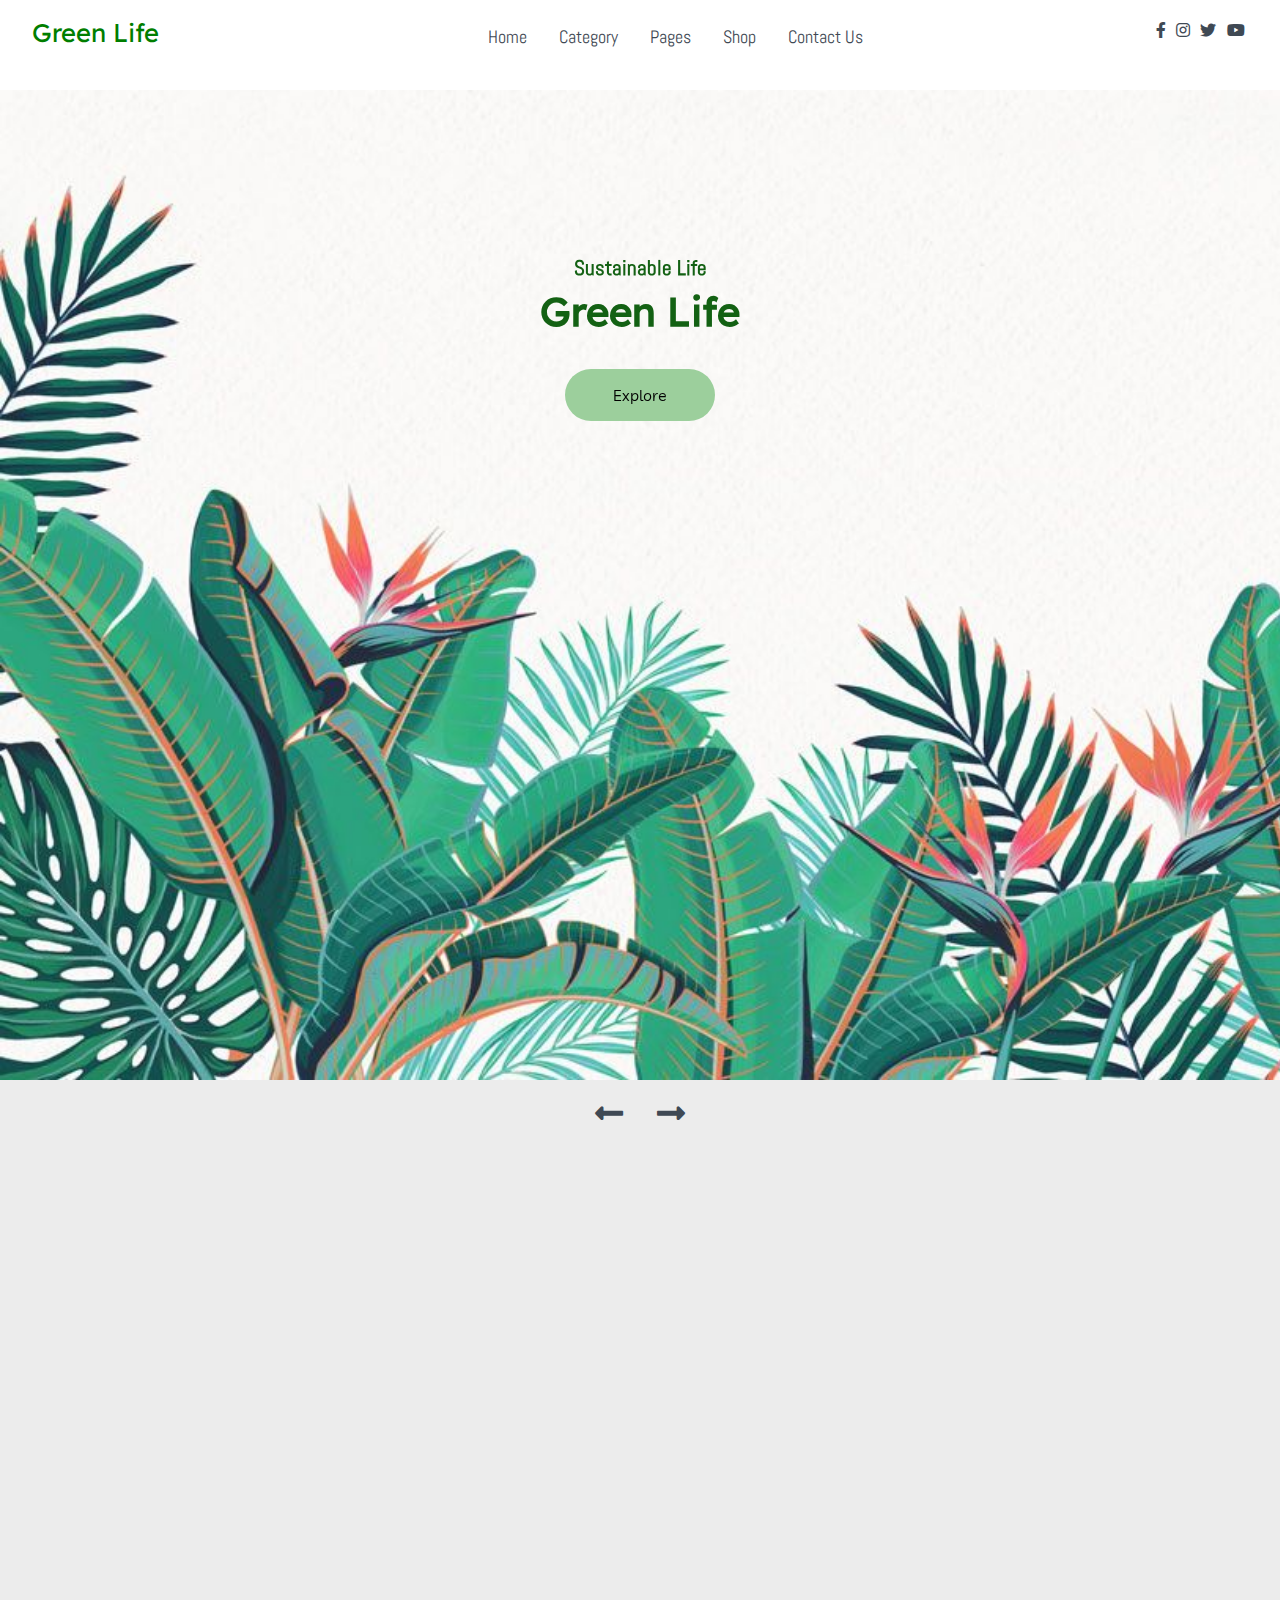
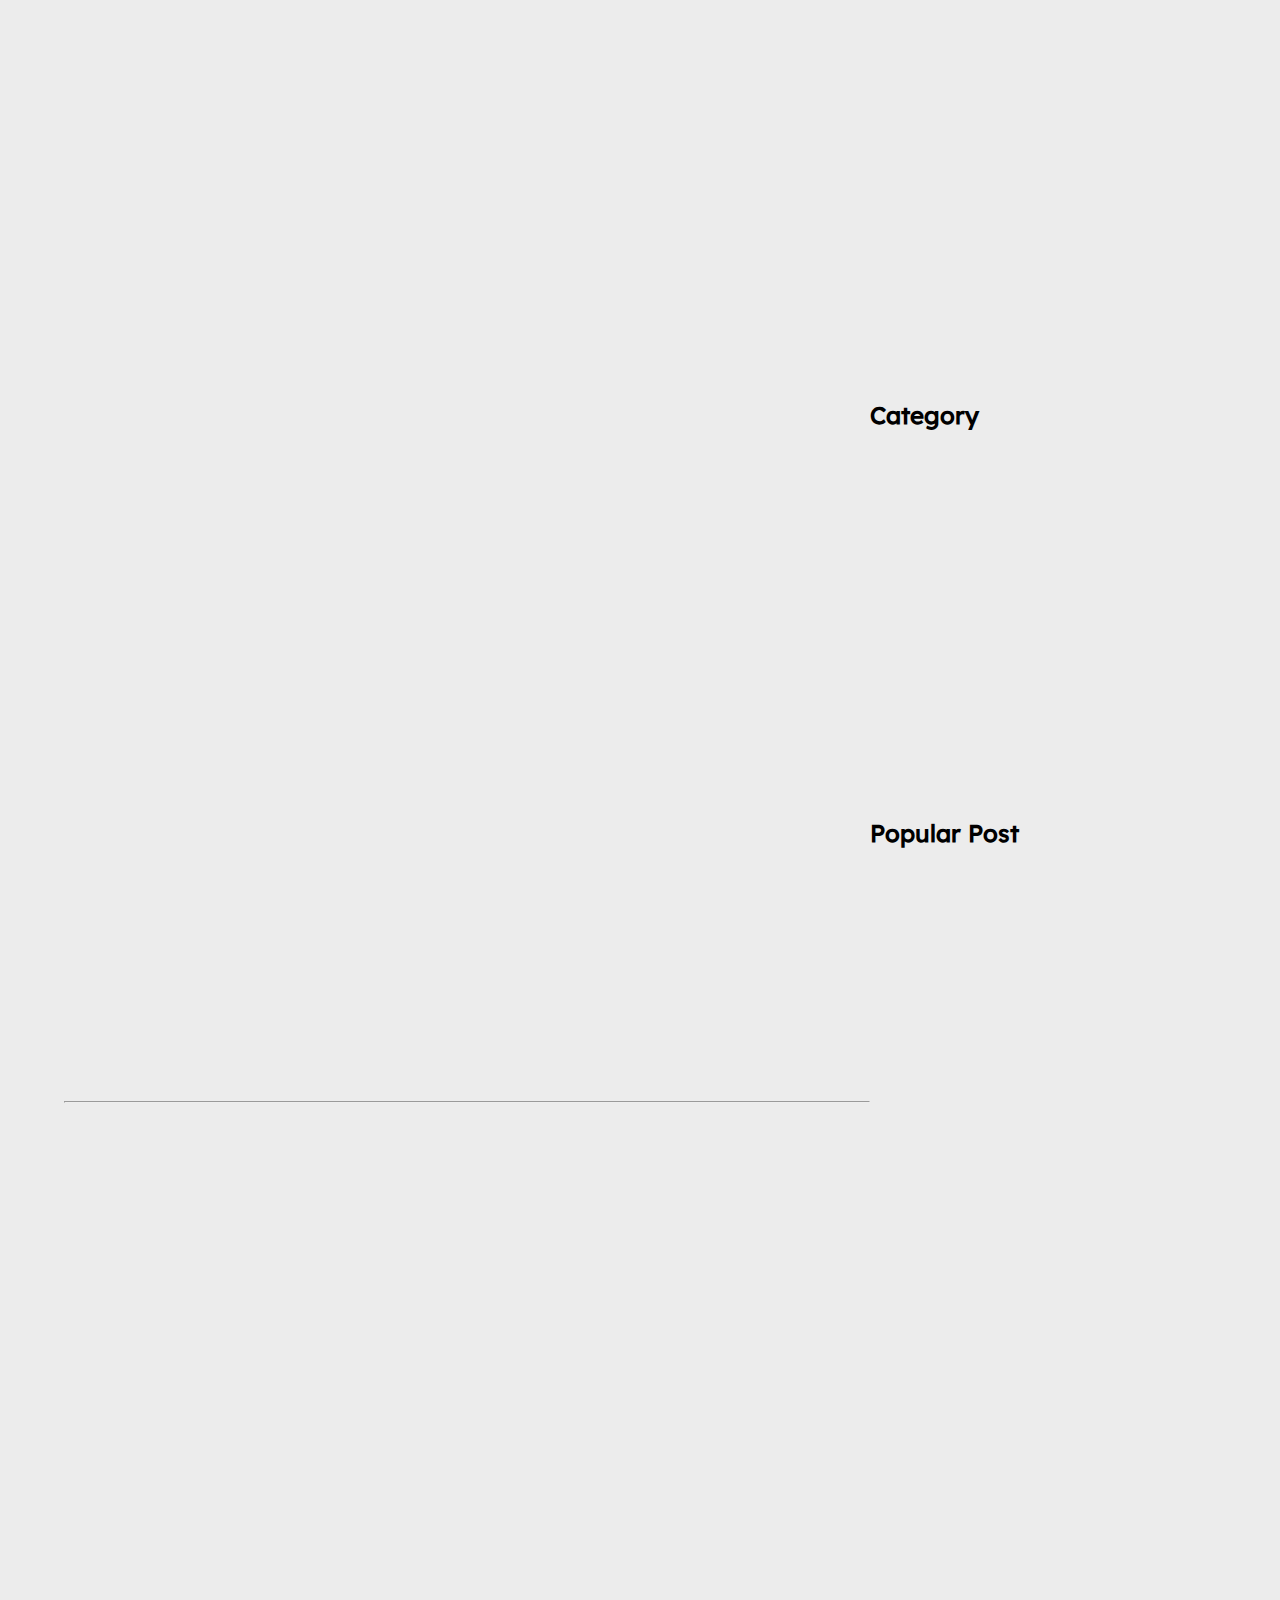
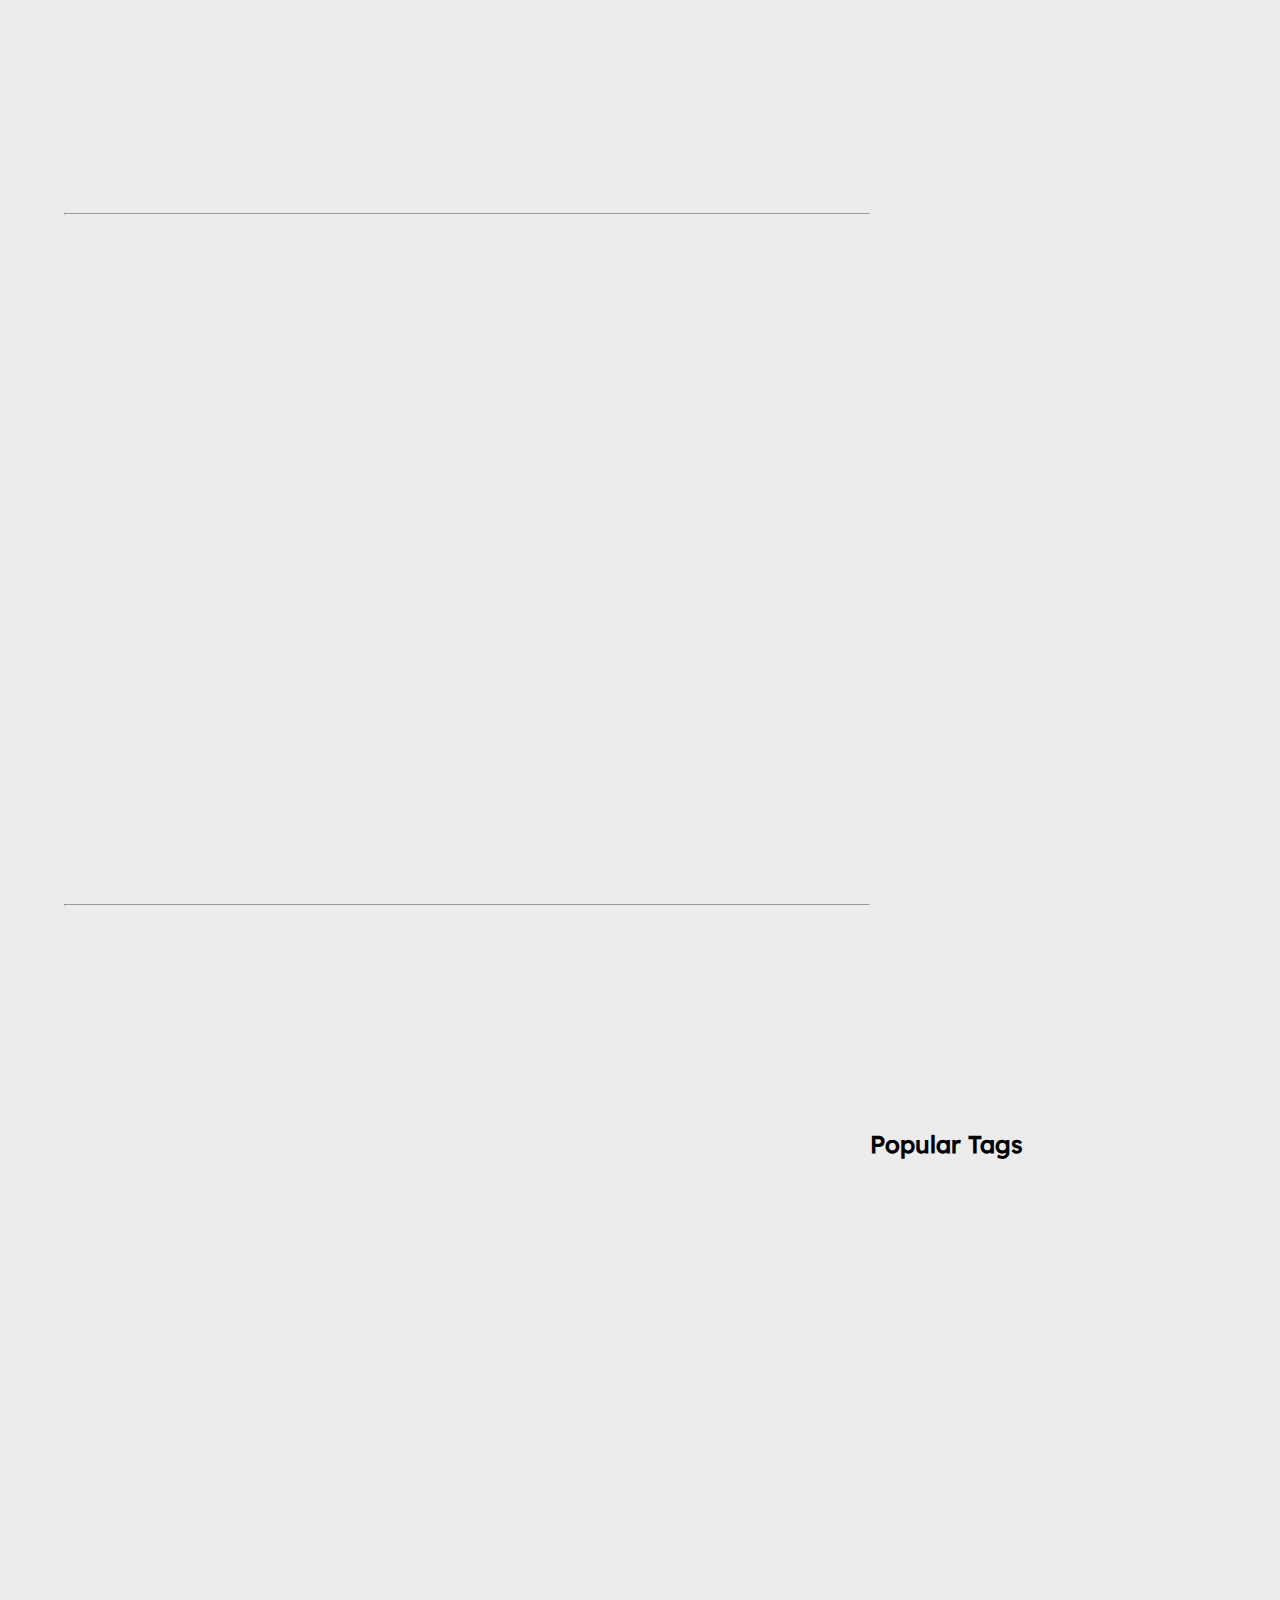
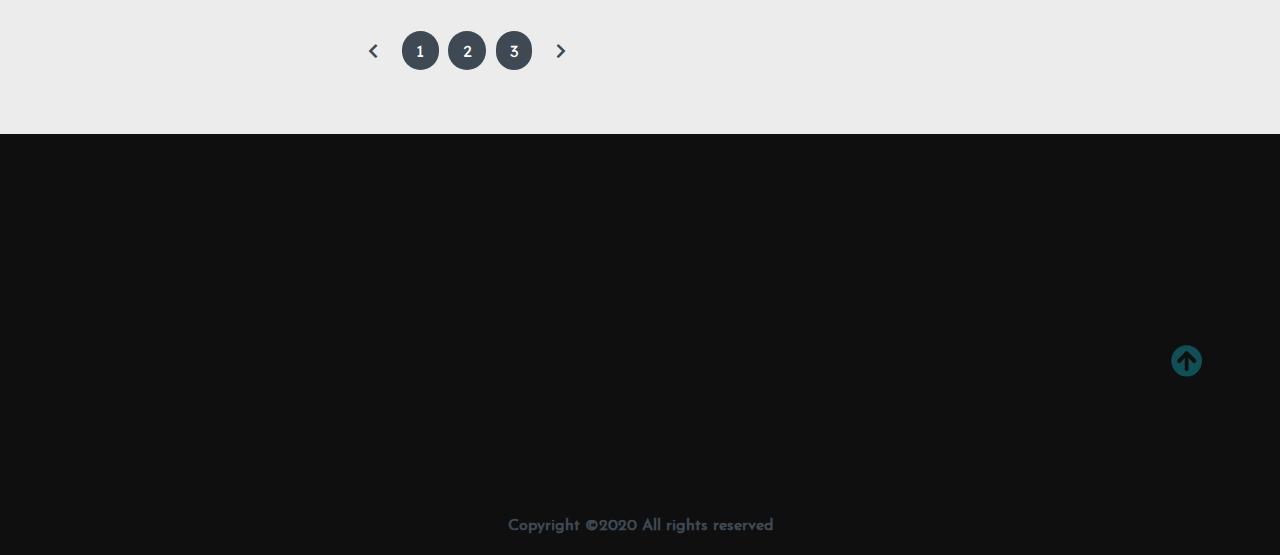
<file: index.html>
<!DOCTYPE html>
<html lang="en">

<head>
    <meta charset="UTF-8">
    <meta name="viewport" content="width=device-width, initial-scale=1.0">
    <meta http-equiv="X-UA-Compatible" content="ie=edge">
    <title>Green Life</title>

    <!-- Font Awesome Icons -->
    <link rel="stylesheet" href="./css/all.css">


    <!-- --------- Owl-Carousel ------------------->
    <link rel="stylesheet" href="./css/owl.carousel.min.css">
    <link rel="stylesheet" href="./css/owl.theme.default.min.css">

    <!-- ------------ AOS Library ------------------------- -->
    <link rel="stylesheet" href="./css/aos.css">

    <!-- Custom Style -->
    <link rel="stylesheet" href="./css/Style.css"> 

</head>

<body>

    <!-- ----------------------------  Navigation ---------------------------------------------- -->

    <nav class="nav">
        <div class="nav-menu flex-row">
            <div class="nav-brand">
                <a href="#" class="text-gray">Green Life</a>
            </div>
            <div class="toggle-collapse">
                <div class="toggle-icons">
                    <i class="fas fa-bars"></i>
                </div>
            </div>
            <div>
                <ul class="nav-items">
                    <li class="nav-link">
                        <a href="#">Home</a>
                    </li>
                    <li class="nav-link">
                        <a href="#">Category</a>
                    </li>
                    <li class="nav-link">
                        <a href="#">Pages</a>
                    </li>
                    <li class="nav-link">
                        <a href="#">Shop</a>
                    </li>
                    <li class="nav-link">
                        <a href="#">Contact Us</a>
                    </li>
                </ul>
            </div>
            <div class="social text-gray">
                <a href="#"><i class="fab fa-facebook-f"></i></a>
                <a href="#"><i class="fab fa-instagram"></i></a>
                <a href="#"><i class="fab fa-twitter"></i></a>
                <a href="#"><i class="fab fa-youtube"></i></a>
            </div>
        </div>
    </nav>

    <!-- ------------x---------------  Navigation --------------------------x-------------------->

    <!----------------------------- Main Site Section ------------------------------>

    <main>

        <!------------------------ Site Title ---------------------->

        <section class="site-title">
            <div class="site-background" data-aos="fade-up" data-aos-delay="100">
                <h3>Sustainable Life</h3>
                <h1>Green Life</h1>
                <button class="btn">Explore</button>
            </div>
        </section>

        <!------------x----------- Site Title ----------x----------->

        <!-- --------------------- Blog Carousel ----------------- -->

        <section>
            <div class="blog">
                <div class="container">
                    <div class="owl-carousel owl-theme blog-post">
                        <div class="blog-content" data-aos="fade-right" data-aos-delay="200">
                            <img src="./assets/Blog-post/Saving-the-Planet—-Living-the-Zero-Waste-Lifestyle.jpeg" alt="post-1">
                            <div class="blog-title">
                                <h3>How to start a zero waste life today ? </h3>
                                <button class="btn btn-blog">Read</button>
                                <span>2 minutes</span>
                            </div>
                        </div>
                        <div class="blog-content" data-aos="fade-in" data-aos-delay="200">
                            <img src="./assets/Blog-post/crisis.png" alt="post-1">
                            <div class="blog-title">
                                <h3>Leading environmental crisis</h3>
                                <button class="btn btn-blog">Read</button>
                                <span>2 minutes</span>
                            </div>
                        </div>
                        <div class="blog-content" data-aos="fade-left" data-aos-delay="200">
                            <img src="./assets/Blog-post/zww.jpg" alt="post-1">
                            <div class="blog-title">
                                <h3>Is sustainability affordable ?</h3>
                                <button class="btn btn-blog">Read</button>
                                <span>2 minutes</span>
                            </div>
                        </div>
                        <div class="blog-content" data-aos="fade-right" data-aos-delay="200">
                            <img src="./assets/Blog-post/zwstore.jpg" alt="post-1">
                            <div class="blog-title">
                                <h3>Top 5 zero-waste stores in India</h3>
                                <button class="btn btn-blog">Read</button>
                                <span>2 minutes</span>
                            </div>
                        </div>
                    </div>
                    <div class="owl-navigation">
                        <span class="owl-nav-prev"><i class="fas fa-long-arrow-alt-left"></i></span>
                        <span class="owl-nav-next"><i class="fas fa-long-arrow-alt-right"></i></span>
                    </div>
                </div>
            </div>
        </section>

        <!-- ----------x---------- Blog Carousel --------x-------- -->

        <!-- ---------------------- Site Content -------------------------->

        <section class="container">
            <div class="site-content">
                <div class="posts">
                    <div class="post-content" data-aos="zoom-in" data-aos-delay="200">
                        <div class="post-image">
                            <div>
                                <img src="./assets/Blog-post/bl2.png" class="img" alt="blog1">
                            </div>
                            <div class="post-info flex-row">
                                <span><i class="fas fa-user text-gray"></i>&nbsp;&nbsp;Admin</span>
                                <span><i class="fas fa-calendar-alt text-gray"></i>&nbsp;&nbsp; November 10, 2020.</span>
                                <span>2 Comments</span>
                            </div>
                        </div>
                        <div class="post-title">
                            <a href="./html/blog.html"> How did COVID-19 pandemic help our planet to rejuvinate itself ?</a>
                            <p>Coronavirus Disease (COVID-19) has become the largest pandemic that has affected 210 countries.
                                Social distancing is observed at different level of strictness in different counties but it
                                 almost made the world to stands still. Although scientific articles on this largest social 
                                 move are scanty, it resulted in benefiting the deteriorated environment to revive back. 
                                 Many environmental indices such as lowering NO2 and CO2 emissions and reduction in 
                                 particulate matters in air as a result of less human activities have led to clean air 
                                 and pollution free water in many countries. 
                            </p>
                            <button class="btn post-btn">Read More &nbsp; <i class="fas fa-arrow-right"></i></button>
                        </div>
                    </div>
                    <hr>
                    <div class="post-content" data-aos="zoom-in" data-aos-delay="200">
                        <div class="post-image">
                            <div>
                                <img src="./assets/Blog-post/bl3.png" class="img" alt="blog1">
                            </div>
                            <div class="post-info flex-row">
                                <span><i class="fas fa-user text-gray"></i>&nbsp;&nbsp;Admin</span>
                                <span><i class="fas fa-calendar-alt text-gray"></i>&nbsp;&nbsp;October 15, 2020</span>
                                <span>7 Comments</span>
                            </div>
                        </div>
                        <div class="post-title">
                            <a href="./html/blog2.html"> ZERO WASTE : A new vision for 2021 </a>
                            <p>'Zero Waste' as a term works better than '100% recycling' because the 
                                latter vision seems to imply that the community has to do everything.
                                Zero Waste requires the need for dual responsibility. First, the 
                                community has to maximize reuse, repair, recycling and composting
                                and secondly industry has to redesign the objects the community
                                cannot reuse, repair, recycle or compost. And, of course, both
                                industry and the community need to reduce wasteful practices 
                                like overpackaging and overconsumption.
                            </p>
                            <button class="btn post-btn">Read More &nbsp; <i class="fas fa-arrow-right"></i></button>
                        </div>
                    </div>
                    <hr>
                    <div class="post-content" data-aos="zoom-in" data-aos-delay="200">
                        <div class="post-image">
                            <div>
                                <img src="./assets/Blog-post/bl4.png" class="img" alt="blog1">
                            </div>
                            <div class="post-info flex-row">
                                <span><i class="fas fa-user text-gray"></i>&nbsp;&nbsp;Admin</span>
                                <span><i class="fas fa-calendar-alt text-gray"></i>&nbsp;&nbsp;August, 2020</span>
                                <span>5 Comments</span>
                            </div>
                        </div>
                        <div class="post-title">
                            <a href="./html/blog3.html">How the world can cut food loss and waste in half</a>
                            <p>By now, you’ve probably heard about the world’s problem with food loss and waste.
                                An estimated 1.3 billion metric tons of food go to waste each year, affecting
                                our economy, our well-being and our environment. What you’ve probably heard 
                                less about is the progress being made in reducing food loss and waste, and 
                                what needs to happen in the future to address this problem.
                            </p>
                            <button class="btn post-btn">Read More &nbsp; <i class="fas fa-arrow-right"></i></button>
                        </div>
                    </div>
                    <hr>
                    <div class="post-content" data-aos="zoom-in" data-aos-delay="200">
                        <div class="post-image">
                            <div>
                                <img src="./assets/Blog-post/bl7.png" class="img" alt="blog1">
                            </div>
                            <div class="post-info flex-row">
                                <span><i class="fas fa-user text-gray"></i>&nbsp;&nbsp;Admin</span>
                                <span><i class="fas fa-calendar-alt text-gray"></i>&nbsp;&nbsp;May 16, 2020</span>
                                <span>12 Comments</span>
                            </div>
                        </div>
                        <div class="post-title">
                            <a href="./html/blog4.html">Go Green in 10 easy steps</a>
                            <p>You know what it is to be green but, when you’re a high school student or
                                in college with a busy schedule, sometimes it seems like a lot of time 
                                and effort that you don’t have to devote to becoming Eco-friendly. There
                                are simple ways you can help the environment that take little to no time 
                                or effort and can save you extra money in the process
                            </p>
                            <button class="btn post-btn">Read More &nbsp; <i class="fas fa-arrow-right"></i></button>
                        </div>
                    </div>
                    <div class="pagination flex-row">
                        <a href="#"><i class="fas fa-chevron-left"></i></a>
                        <a href="#" class="pages">1</a>
                        <a href="#" class="pages">2</a>
                        <a href="#" class="pages">3</a>
                        <a href="#"><i class="fas fa-chevron-right"></i></a>
                    </div>
                </div>
                <aside class="sidebar">
                    <div class="category">
                        <h2>Category</h2>
                        <ul class="category-list">
                            <li class="list-items" data-aos="fade-left" data-aos-delay="100">
                                <a href="#">Software</a>
                                <span>(05)</span>
                            </li>
                            <li class="list-items" data-aos="fade-left" data-aos-delay="200">
                                <a href="#">Techonlogy</a>
                                <span>(02)</span>
                            </li>
                            <li class="list-items" data-aos="fade-left" data-aos-delay="300">
                                <a href="#">Lifestyle</a>
                                <span>(07)</span>
                            </li>
                            <li class="list-items" data-aos="fade-left" data-aos-delay="400">
                                <a href="#">Shopping</a>
                                <span>(01)</span>
                            </li>
                            <li class="list-items" data-aos="fade-left" data-aos-delay="500">
                                <a href="#">Food</a>
                                <span>(08)</span>
                            </li>
                        </ul>
                    </div>
                    <div class="popular-post">
                        <h2>Popular Post</h2>
                        <div class="post-content" data-aos="flip-up" data-aos-delay="200">
                            <div class="post-image">
                                <div>
                                    <img src="./assets/popular-post/p1.png" class="img" alt="blog1">
                                </div>
                                <div class="post-info flex-row">
                                    <span><i class="fas fa-calendar-alt text-gray"></i>&nbsp;&nbsp;November 1,
                                        2020</span>
                                    <span>2 Comments</span>
                                </div>
                            </div>
                            <div class="post-title">
                                <a href="#">How to recycle your waste for better waste management</a>
                            </div>
                        </div>
                        <div class="post-content" data-aos="flip-up" data-aos-delay="300">
                            <div class="post-image">
                                <div>
                                    <img src="./assets/popular-post/p2.png" class="img" alt="blog1">
                                </div>
                                <div class="post-info flex-row">
                                    <span><i class="fas fa-calendar-alt text-gray"></i>&nbsp;&nbsp;October 10,
                                        2020</span>
                                    <span>2 Comments</span>
                                </div>
                            </div>
                            <div class="post-title">
                                <a href="#">Make your bathroom zero waste</a>
                            </div>
                        </div>
                        <div class="post-content" data-aos="flip-up" data-aos-delay="400">
                            <div class="post-image">
                                <div>
                                    <img src="./assets/popular-post/p3.png" class="img" alt="blog1">
                                </div>
                                <div class="post-info flex-row">
                                    <span><i class="fas fa-calendar-alt text-gray"></i>&nbsp;&nbsp;March 09,
                                        2020</span>
                                    <span>2 Comments</span>
                                </div>
                            </div>
                            <div class="post-title">
                                <a href="#">Replace plastic containers in your house with these sustainable ones</a>
                            </div>
                        </div>
                        <div class="post-content" data-aos="flip-up" data-aos-delay="500">
                            <div class="post-image">
                                <div>
                                    <img src="./assets/popular-post/p4.png" class="img" alt="blog1">
                                </div>
                                <div class="post-info flex-row">
                                    <span><i class="fas fa-calendar-alt text-gray"></i>&nbsp;&nbsp;April 15,2020 <span>
                                    <span>2 Comments</span>
                                </div>
                            </div>
                            <div class="post-title">
                                <a href="#">Ditch plastic bags for better environment</a>
                            </div>
                        </div>
                        <div class="post-content" data-aos="flip-up" data-aos-delay="600">
                            <div class="post-image">
                                <div>
                                    <img src="./assets/popular-post/p5.png" class="img" alt="blog1">
                                </div>
                                <div class="post-info flex-row">
                                    <span><i class="fas fa-calendar-alt text-gray"></i>&nbsp;&nbsp;January 10,
                                        2029</span>
                                    <span>2 Comments</span>
                                </div>
                            </div>
                            <div class="post-title">
                                <a href="#">Make your home a zero waste home in 5 simple steps</a>
                            </div>
                        </div>
                    </div>
                    <div class="newsletter" data-aos="fade-up" data-aos-delay="300">
                        <h2>Newsletter</h2>
                        <div class="form-element">
                            <input type="text" class="input-element" placeholder="Email">
                            <button class="btn form-btn">Subscribe</button>
                        </div>
                    </div>
                    <div class="popular-tags">
                        <h2>Popular Tags</h2>
                        <div class="tags flex-row">
                            <span class="tag" data-aos="flip-up" data-aos-delay="100">Software</span>
                            <span class="tag" data-aos="flip-up" data-aos-delay="200">technology</span>
                            <span class="tag" data-aos="flip-up" data-aos-delay="300">travel</span>
                            <span class="tag" data-aos="flip-up" data-aos-delay="400">illustration</span>
                            <span class="tag" data-aos="flip-up" data-aos-delay="500">design</span>
                            <span class="tag" data-aos="flip-up" data-aos-delay="600">lifestyle</span>
                            <span class="tag" data-aos="flip-up" data-aos-delay="700">love</span>
                            <span class="tag" data-aos="flip-up" data-aos-delay="800">project</span>
                        </div>
                    </div>
                </aside>
            </div>
        </section>

        <!-- -----------x---------- Site Content -------------x------------>

    </main>

    <!---------------x------------- Main Site Section ---------------x-------------->


    <!-- --------------------------- Footer ---------------------------------------- -->

    <footer class="footer">
        <div class="container">
            <div class="about-us" data-aos="fade-right" data-aos-delay="200">
                <h2>About us</h2>
                <p>Green Life is a website created by a vision for creating environmental awareness and leading a 
                    zero waste sustainable lifestyle. Let us create a community where we give back to the environment 
                    and start living sustainable. For our planet Earth.
                </p>
            </div>
            <div class="newsletter" data-aos="fade-right" data-aos-delay="200">
                <h2>Newsletter</h2>
                <p>Stay update with our latest</p>
                <div class="form-element">
                    <input type="text" placeholder="Email"><span><i class="fas fa-chevron-right"></i></span>
                </div>
            </div>
            <div class="instagram" data-aos="fade-left" data-aos-delay="200">
                <h2>Instagram</h2>
                <div class="flex-row">
                    <img src="./assets/instagram/i1.png" alt="insta1">
                    <img src="./assets/instagram/i5.png" alt="insta2">
                    <img src="./assets/instagram/i3.png" alt="insta3">
                </div>
                <div class="flex-row">
                    <img src="./assets/instagram/i7.png" alt="insta4">
                    <img src="./assets/instagram/i2.png" alt="insta5">
                    <img src="./assets/instagram/i6.png" alt="insta6">
                </div>
            </div>
            <div class="follow" data-aos="fade-left" data-aos-delay="200">
                <h2>Follow us</h2>
                <p>Let us be Social</p>
                <div>
                    <i class="fab fa-facebook-f"></i>
                    <i class="fab fa-twitter"></i>
                    <i class="fab fa-instagram"></i>
                    <i class="fab fa-youtube"></i>
                </div>
            </div>
        </div>
        <div class="rights flex-row">
            <h4 class="text-gray">
                Copyright ©2020 All rights reserved
            </h4>
        </div>
        <div class="move-up">
            <span><i class="fas fa-arrow-circle-up fa-2x"></i></span>
        </div>
    </footer>

    <!-- -------------x------------- Footer --------------------x------------------- -->

    <!-- Jquery Library file -->
    <script src="./js/Jquery3.4.1.min.js"></script>

    <!-- --------- Owl-Carousel js ------------------->
    <script src="./js/owl.carousel.min.js"></script>

    <!-- ------------ AOS js Library  ------------------------- -->
    <script src="./js/aos.js"></script>

    <!-- Custom Javascript file -->
    <script src="./js/main.js"></script>
</body>

</html>
</file>
<file: css/Style.css>
@import url('../css/fonts.css');


html, body{
    background-color: rgb(236, 236, 236); /*bg color of entire website*/
    margin: 0%;
    box-sizing: border-box;
    overflow-x: hidden;
}

:root{

    /*      Theme colors        */
    --text-gray: #3f4954;
    --text-light : #686666da;
    --bg-color: #0f0f0f;
    --white: #ffffff;
    --midnight: #104f55;

    /* gradient color   */
    --sky: linear-gradient(120deg, #a1c4fd 0%, #c2e9fb 100%);

    /*      theme font-family   */
    --Abel: 'Abel', cursive;
    --Anton: 'Anton', cursive;
    --Josefin : 'Josefin', cursive;
    --Lexend: 'Lexend', cursive;
    --Livvic : 'Livvic', cursive;
}


/* ---------------- Global Classes ---------------*/

a{
    text-decoration: none;
    color: var(--text-gray);
}

.flex-row{
    display: flex;
    flex-direction: row;    
    flex-wrap: wrap;
}

ul{
    list-style-type: none;
}

h1{
    font-family: var(--Lexend);
    font-size: 2.5rem;
}

h2{
    font-family: var(--Lexend);
}

h3{
    font-family: var(--Abel);
    font-size: 1.3rem;
}

button.btn{
    border: none;
    border-radius: 2rem;
    padding: 1rem 3rem;
    font-size: 1rem;
    font-family: var(--Livvic);
    cursor: pointer;
}

span{
    font-family: var(--Abel);
}

.container{
    margin: 0 5vw;
}

.text-gray{
    color: var(--text-gray);
}

p{
    font-family: var(--Lexend);
    color: var(--text-light);
}

/* ------x------- Global Classes -------x-------*/

/* --------------- navbar ----------------- */

.nav{
    background: white;
    padding: 0 2rem;
    height: 0rem;
    min-height: 10vh;
    overflow: hidden;
    transition: height 1s ease-in-out;
}

.nav .nav-menu{    
    justify-content: space-between;
    }

.nav .toggle-collapse{
    position: absolute;
    top: 0%;
    width: 90%;
    cursor: pointer;
    display: none;
}

.nav .toggle-collapse .toggle-icons{
    display: flex;
    justify-content: flex-end;
    padding: 1.7rem 0;
}

.nav .toggle-collapse .toggle-icons i{
    font-size: 1.4rem;
    color: var(--text-gray);
}

.collapse{
    height: 30rem;
}

.nav .nav-items{
    display: flex;
    margin: 0;
    
}

.nav .nav-items .nav-link{
    padding: 1.6rem 1rem;
    font-size: 1.1rem;
    position: relative;
    font-family: var(--Abel);
    font-size: 1.1rem;
    color : rgb(0, 65, 0); /*green life title color in menu*/
}

.nav .nav-items .nav-link:hover{
    background-color: var(--midnight);
}

.nav .nav-items .nav-link:hover a{
    color: var(--white);
}

.nav .nav-brand a{
    font-size: 1.6rem;
    padding: 1rem 0;
    display: block;
    font-family: var(--Lexend);
    font-size: 1.6rem;
    color : rgb(0, 126, 0); /*menu color*/
}

.nav .social{
    padding: 1.4rem 0
}

.nav .social i{
    padding: 0 .2rem;
}

.nav .social i:hover{
    color: #a1c4cf;  /* gradient colour */
}

/* -------x------- navbar ---------x------- */


/* ----------------- Main Content----------- */

/* --------------- Site title ---------------- */
main .site-title{
    background: url('../assets/bg2.jpg');
    background-size: cover;
    height: 110vh;
    display: flex;
    justify-content: center;
}

main .site-title .site-background{
    padding-top: 10rem;
    text-align: center;
    color:  rgb(19, 97, 19);  /*title color*/
}

main .site-title h1, h3{
    margin: .3rem;
}

main .site-title .btn{
    margin: 1.8rem;
    background: rgb(156, 207, 156);
}

main .site-title .btn:hover{
    background: transparent;
    border: 1px solid var(--white);
    color: green;
}

/* --------x------ Site title --------x------- */

/* --------------- Blog Carousel ------------ */

main .blog{
    background-repeat: no-repeat;
    background-position: right;
    height: 100vh;
    width: 100%;
    
}

main .blog .blog-post{
    padding-top: 6rem;
}

main .blog-post .blog-content{
    display: flex;
    flex-direction: column;
    text-align: center;
    width: 80%;
    margin: 3rem 2rem;
    box-shadow: 0 15px 20px rgba(0, 0, 0, 0.2);
}

main .blog-content .blog-title{
    padding: 2rem 0;
}

main .blog-content .btn-blog{
    padding: .7rem 2rem;
    background: var(--sky);
    margin: .5rem;
}

main .blog-content span{
    display: block;
}

section .container .owl-nav{
    position: absolute;
    top: 0%;
    margin: 0 auto;
    width: 100%;
}

.owl-nav .owl-prev .owl-nav-prev,
.owl-nav .owl-next .owl-nav-next{
    color: var(--text-gray);
    background: transparent;
    font-size: 2rem;
}

.owl-theme .owl-nav [class*='owl-']:hover{
    background: transparent;
    color: var(--midnight);
}

.owl-theme .owl-nav [class*='owl-']{
    outline: none;
}


/* -------x------- Blog Carousel -----x------ */

/* ---------------- Site Content ----------------*/

main .site-content{
    background-color: rgb(236, 236, 236);
    display: grid;
    grid-template-columns: 70% 30%;
}

main .post-content{
    width: 100%;
    
}

main .site-content .post-content > .post-image, .post-title{
    padding: 1rem 2rem;
    position: relative;
}

main .site-content .post-content > .post-image .post-info{
    background: var(--sky);
    padding: 1rem;
    position: absolute;
    bottom: 0%;
    left: 20vw;
    border-radius: 3rem;
}

main .site-content .post-content > .post-image > div{
    overflow: hidden;
}

main .site-content .post-content > .post-image .img{
    width: 100%;
    transition: all 1s ease;
}

main .site-content .post-content > .post-image .img:hover{
    transform: scale(1.3);
}

main .site-content .post-content > .post-image .post-info span{
    margin: 0 .5rem;
}

main .site-content .post-content > .post-image .post-info {
    background:  rgb(172, 197, 172);
}

main .post-content .post-title a{
    font-family: var(--Anton);
    font-size: 1.5rem;
}

.site-content .post-content .post-title .post-btn{
    border-radius: 0;
    padding: .7rem 1.5rem;
    background:  rgb(172, 197, 172);;
}

.site-content .pagination{
    justify-content: center;
    color: var(--text-gray);
    margin: 4rem 0;
}

.site-content .pagination a{
    padding: .6rem .9rem;
    border-radius: 2rem;
    margin: 0 .3rem;
    font-family: var(--Lexend);
}

.site-content .pagination .pages{
    background: var(--text-gray);
    color: var(--white);
}

/* -------x-------- Site Content --------x-------*/


/* --------------- Sidebar ----------------------- */

.site-content > .sidebar .category-list{
    font-family: var(--Livvic);   
}

.site-content > .sidebar .category-list .list-items{
    background: rgb(188, 233, 210);
    padding: .4rem 1rem;
    margin: .8rem 0;
    border-radius: 3rem;
    width: 70%;
    display: flex;
    justify-content: space-between;
}

.site-content > .sidebar .category-list .list-items a{
    color:  black;
}

.site-content .sidebar .popular-post .post-content{
    padding: 1rem 0;
}

.site-content .sidebar .popular-post h2{
    padding-top: 8rem;
}

.site-content .sidebar .popular-post .post-info{
    padding: .4rem .1rem !important;
    bottom: 0rem !important;
    left: 1.5rem !important;
    border-radius: 0rem !important;
    background:  rgb(188, 233, 210) !important;    /*button color*/
}

.site-content .sidebar .popular-post .post-title a{
    font-size: 1rem;
}

.site-content .sidebar .newsletter{
    padding-top: 10rem;
}

.site-content .sidebar .newsletter .form-element{
    padding: .5rem 2rem;
}

.site-content .sidebar .newsletter .input-element{
    width: 80%;
    height: 1.9rem;
    padding: .3rem .5rem;
    font-family: var(--Lexend);
    font-size: 1rem;
}

.site-content .sidebar .newsletter .form-btn{
    border-radius: 0;
    padding: .8rem 32%;
    margin: 1rem 0;
    background:   rgb(172, 197, 172);  /*button color*/
}

.site-content .sidebar .popular-tags{
    padding: 5rem 0;
}

.site-content .sidebar .popular-tags .tags .tag{
    background:  rgb(188, 233, 210);
    padding: .4rem 1rem;
    border-radius: 3rem;
    margin: .4rem .6rem;
}


/* -------x------- Sidebar -----------x----------- */

/* ---------x------- Main Content -----x----- */


/* ----------------- Footer --------------------- */

footer.footer{
    height: 100%;
    background: var(--bg-color);
    position: relative;
}

footer.footer .container{
    display: grid;
    grid-template-columns: repeat(4, 1fr);
}

footer.footer .container > div{
    flex-grow: 1;
    flex-basis: 0;
    padding: 3rem .9rem;
}

footer.footer .container h2{
    color: var(--white);
}

footer.footer .newsletter .form-element{
    background: black;
    display: inline-block;
}

footer.footer .newsletter .form-element input{
    padding: .5rem .7rem;
    border: none;
    background: transparent;
    color: white;
    font-family: var(--Josefin);
    font-size: 1rem;
    width: 74%;
}

footer.footer .newsletter .form-element span{
    background: var(--sky);
    padding: .5rem .7rem;
    cursor: pointer;
}

footer.footer .instagram div > img{
    display: inline-block;
    width: 25%;
    height: 50%;
    margin: .3rem .4rem;
}

footer.footer .follow div i{
    color: var(--white);
    padding: 0 .4rem;
}

footer.footer .rights{
    justify-content: center;
    font-family: var(--Josefin);
}

footer.footer .rights h4 a{
    color: var(--white);
}

footer.footer .move-up{
    position: absolute;
    right: 6%;
    top: 50%;
}

footer.footer .move-up span{
    color: var(--midnight);
}

footer.footer .move-up span:hover{
    color: var(--white);
    cursor: pointer;
}

/* ---------x------- Footer ----------x---------- */

/*              Viewport less then or equal to 1130px            */

@media only screen and (max-width: 1130px){
    .site-content .post-content > .post-image .post-info{
        left: 2rem !important;
        bottom: 1.2rem !important;
        border-radius: 0% !important;
    }

    .site-content .sidebar .popular-post .post-info{
        display: none !important;
    }

    footer.footer .container{
        grid-template-columns: repeat(2, 1fr);
    }

}

/*      x       Viewport less then or equal to 1130px    x     */


/*              Viewport less then or equal to 750px            */

@media only screen and (max-width: 750px){
    .nav .nav-menu, .nav .nav-items{
        flex-direction: column;
    }

    .nav .toggle-collapse{
        display: initial;
    }

    main .site-content{
        grid-template-columns: 100%;
    }

    footer.footer .container{
        grid-template-columns: repeat(1, 1fr);
    }

}


/*        x      Viewport less then or equal to 750px       x     */


/*              Viewport less then or equal to 520px            */

@media only screen and (max-width: 520px){
    main .blog{
        height: 125vh;
    }

    .site-content .post-content > .post-image .post-info{
        display: none;
    }

    footer.footer .container > div{
        padding:  1rem .9rem !important;
    }

    footer .rights{
        padding: 0 1.4rem;
        text-align: center;
    }

    nav .toggle-collapse{
        width: 80% !important;
    }

}

/*        x      Viewport less then or equal to 520px       x     */
</file>
